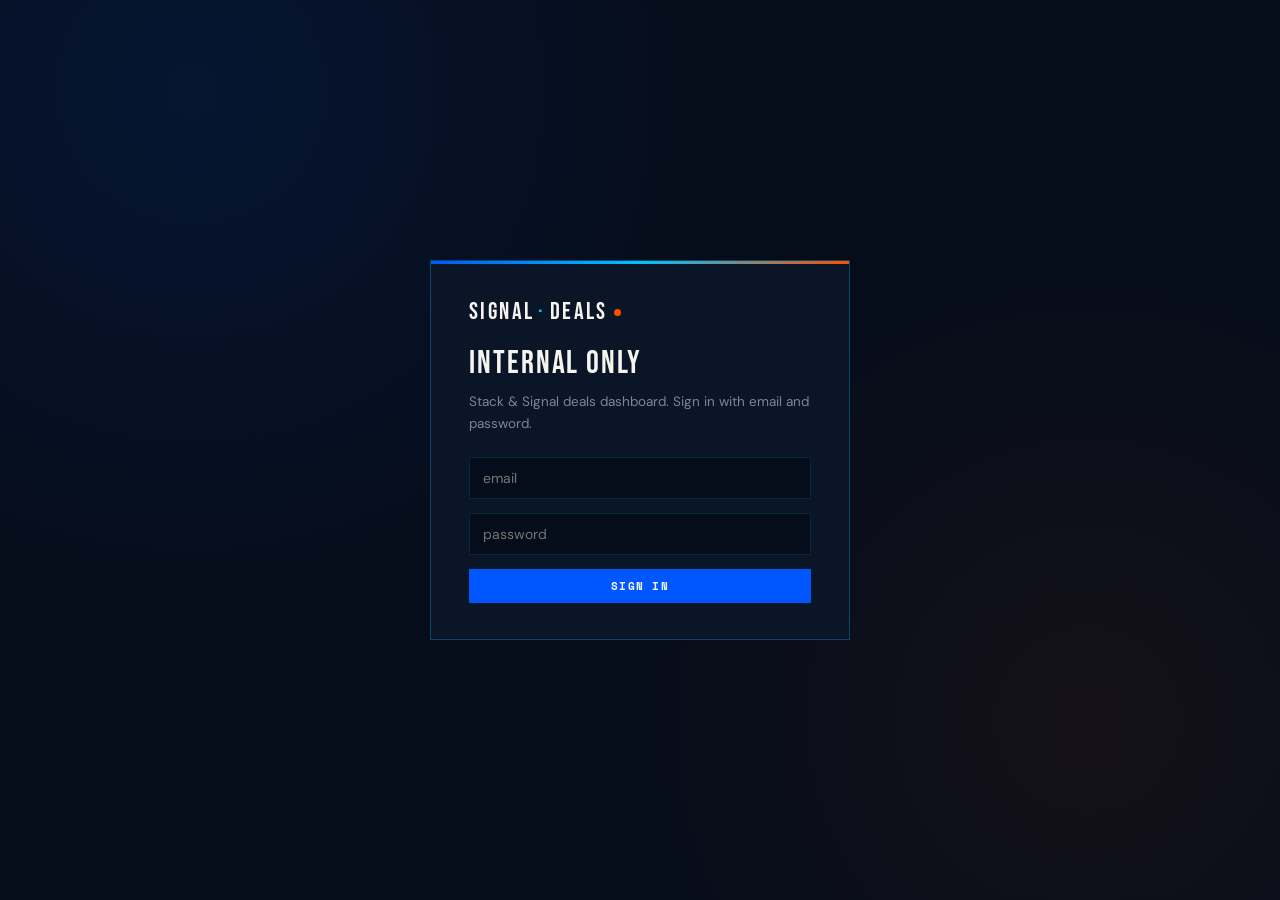
<file: dashboard.html>
<!doctype html>
<html lang="en">
<head>
<meta charset="utf-8" />
<meta name="viewport" content="width=device-width,initial-scale=1" />
<title>Signal · Deals Dashboard</title>
<meta name="robots" content="noindex,nofollow" />
<link rel="preconnect" href="https://fonts.googleapis.com" />
<link rel="preconnect" href="https://fonts.gstatic.com" crossorigin />
<link href="https://fonts.googleapis.com/css2?family=Bebas+Neue&family=DM+Sans:wght@300;400;500;600;700&family=Space+Mono:wght@400;700&display=swap" rel="stylesheet" />
<link rel="icon" href="data:image/svg+xml,<svg xmlns='http://www.w3.org/2000/svg' viewBox='0 0 32 32'><rect width='32' height='32' fill='%23060D1A'/><text y='24' font-size='22' fill='%2300C2FF'>S</text></svg>" />
<style>
  :root{
    --void:#060D1A;
    --navy:#0A1628;
    --navy-2:#0F1E36;
    --signal:#0057FF;
    --cyan:#00C2FF;
    --burn:#FF4D00;
    --offwhite:#F5F4EF;
    --muted:#7A8599;
    --line:rgba(0,194,255,.14);
    --line-strong:rgba(0,194,255,.28);
    --success:#39C26F;
    --danger:#E64545;
  }
  *{box-sizing:border-box;margin:0;padding:0}
  body{
    background:var(--void);color:var(--offwhite);
    font-family:'DM Sans',system-ui,sans-serif;
    -webkit-font-smoothing:antialiased;min-height:100vh;
    background-image:
      radial-gradient(circle at 15% 10%, rgba(0,87,255,.10), transparent 40%),
      radial-gradient(circle at 85% 80%, rgba(255,77,0,.06), transparent 35%);
  }
  .gate{min-height:100vh;display:flex;align-items:center;justify-content:center;padding:24px}
  .gate-card{
    background:var(--navy);border:1px solid var(--line-strong);
    padding:36px 38px;max-width:420px;width:100%;position:relative;
  }
  .gate-card::before{
    content:"";position:absolute;top:0;left:0;right:0;height:3px;
    background:linear-gradient(90deg,var(--signal),var(--cyan),var(--burn));
  }
  .logo{font-family:'Bebas Neue',sans-serif;font-size:24px;letter-spacing:.1em;color:var(--offwhite)}
  .logo .amp{color:var(--cyan);margin:0 4px}
  .logo .dot{display:inline-block;width:7px;height:7px;background:var(--burn);border-radius:50%;margin-left:6px;transform:translateY(-3px)}
  .gate-card .logo{margin-bottom:18px}
  .gate-card h1{
    font-family:'Bebas Neue',sans-serif;font-weight:400;font-size:32px;
    letter-spacing:.06em;text-transform:uppercase;color:var(--offwhite);margin-bottom:8px;
  }
  .gate-card p{font-size:13.5px;color:var(--muted);line-height:1.6;margin-bottom:22px}
  .gate-card input[type=email]{
    width:100%;padding:11px 13px;font-family:'DM Sans',sans-serif;font-size:14px;
    background:var(--void);border:1px solid var(--line);color:var(--offwhite);margin-bottom:14px;
  }
  .gate-card input:focus{outline:none;border-color:var(--cyan)}
  .gate-msg{
    margin-top:14px;padding:12px 14px;font-size:12.5px;line-height:1.5;
    border:1px solid var(--line);background:rgba(0,194,255,.06);color:var(--cyan);
  }
  .gate-msg.err{border-color:rgba(230,69,69,.3);background:rgba(230,69,69,.08);color:var(--danger)}
  .gate-msg.ok{border-color:rgba(57,194,111,.3);background:rgba(57,194,111,.08);color:var(--success)}

  button{
    cursor:pointer;border:none;
    font-family:'Space Mono',monospace;font-size:11px;font-weight:700;
    letter-spacing:.12em;text-transform:uppercase;padding:9px 14px;
    transition:transform .1s, background .15s;
  }
  button:hover{transform:translateY(-1px)}
  button:disabled{opacity:.5;cursor:not-allowed}
  .btn-primary{background:var(--signal);color:var(--offwhite);width:100%}
  .btn-primary:hover:not(:disabled){background:#0048d6}
  .btn-ghost{background:transparent;color:var(--cyan);border:1px solid var(--line-strong)}

  #app{display:none}
  #app.show{display:block}

  .topbar{
    background:var(--navy);border-bottom:1px solid var(--line);
    padding:18px 28px;display:flex;align-items:center;gap:24px;flex-wrap:wrap;
    position:sticky;top:0;z-index:10;
  }
  .topbar .crumbs{flex:1;font-family:'Space Mono',monospace;font-size:10.5px;letter-spacing:.12em;text-transform:uppercase;color:var(--muted)}
  .topbar .crumbs a{color:var(--cyan);text-decoration:none}
  .topbar .userchip{font-family:'Space Mono',monospace;font-size:10px;letter-spacing:.1em;color:var(--muted);display:flex;align-items:center;gap:6px}
  .topbar .userchip b{color:var(--cyan);font-weight:700}
  .topbar .userchip a{color:var(--burn);text-decoration:none}

  .wrap{padding:32px 28px 80px;max-width:1280px;margin:0 auto}

  .headline{
    font-family:'Bebas Neue',sans-serif;font-weight:400;
    font-size:64px;letter-spacing:.04em;text-transform:uppercase;
    line-height:.95;color:var(--offwhite);margin-bottom:8px;
  }
  .headline em{font-style:normal;color:var(--signal)}
  .sub{font-family:'Space Mono',monospace;font-size:11px;letter-spacing:.16em;text-transform:uppercase;color:var(--muted);margin-bottom:36px}
  .sub b{color:var(--cyan)}

  .kpi-grid{
    display:grid;grid-template-columns:repeat(auto-fit, minmax(220px, 1fr));
    gap:18px;margin-bottom:36px;
  }
  .kpi{
    background:var(--navy);border:1px solid var(--line);
    padding:22px 24px;position:relative;overflow:hidden;
  }
  .kpi::after{
    content:"";position:absolute;top:0;right:0;width:3px;height:100%;background:var(--signal);
  }
  .kpi.cyan::after{background:var(--cyan)}
  .kpi.burn::after{background:var(--burn)}
  .kpi.success::after{background:var(--success)}
  .kpi .lbl{
    font-family:'Space Mono',monospace;font-size:10px;letter-spacing:.18em;
    text-transform:uppercase;color:var(--muted);margin-bottom:8px;
  }
  .kpi .val{
    font-family:'Bebas Neue',sans-serif;font-size:46px;letter-spacing:.03em;
    color:var(--offwhite);line-height:1;
  }
  .kpi .delta{
    font-family:'Space Mono',monospace;font-size:11px;letter-spacing:.08em;
    color:var(--cyan);margin-top:8px;
  }

  .row{display:grid;grid-template-columns:1.4fr 1fr;gap:18px;margin-bottom:18px}
  @media (max-width:900px){.row{grid-template-columns:1fr}}

  .panel{
    background:var(--navy);border:1px solid var(--line);
    padding:22px 26px;position:relative;
  }
  .panel h2{
    font-family:'Bebas Neue',sans-serif;font-weight:400;font-size:20px;letter-spacing:.1em;
    text-transform:uppercase;color:var(--offwhite);margin-bottom:18px;
    padding-bottom:10px;border-bottom:1px solid var(--line);
    display:flex;align-items:center;gap:10px;justify-content:space-between;
  }
  .panel h2 .pill{
    font-family:'Space Mono',monospace;font-size:9.5px;letter-spacing:.14em;
    background:var(--void);color:var(--cyan);padding:3px 8px;font-weight:700;
  }

  .pipeline-list{display:flex;flex-direction:column;gap:8px}
  .pipeline-row{
    display:flex;align-items:center;gap:14px;padding:8px 0;
    border-bottom:1px dashed var(--line);
  }
  .pipeline-row:last-child{border-bottom:none}
  .pipeline-row .label{
    font-family:'Space Mono',monospace;font-size:10.5px;letter-spacing:.1em;
    text-transform:uppercase;color:var(--offwhite);min-width:130px;
  }
  .pipeline-row .bar{flex:1;height:8px;background:rgba(0,194,255,.08);position:relative;overflow:hidden}
  .pipeline-row .bar .fill{height:100%;background:var(--signal);transition:width .4s}
  .pipeline-row.demo .bar .fill{background:var(--cyan)}
  .pipeline-row.quote .bar .fill{background:#a855f7}
  .pipeline-row.negotiate .bar .fill{background:#fbbf24}
  .pipeline-row.onboarding .bar .fill{background:var(--burn)}
  .pipeline-row.live .bar .fill{background:var(--success)}
  .pipeline-row.paused .bar .fill{background:#94a3b8}
  .pipeline-row.lost .bar .fill{background:var(--danger)}
  .pipeline-row .count{
    font-family:'Space Mono',monospace;font-size:11px;color:var(--muted);
    min-width:30px;text-align:right;
  }

  .upcoming-list{display:flex;flex-direction:column;gap:10px;max-height:380px;overflow-y:auto}
  .upcoming{
    background:var(--navy-2);border-left:3px solid var(--cyan);
    padding:10px 14px;display:flex;justify-content:space-between;align-items:center;gap:10px;
  }
  .upcoming.overdue{border-left-color:var(--burn)}
  .upcoming.soon{border-left-color:#fbbf24}
  .upcoming .name{font-family:'Bebas Neue',sans-serif;font-size:15px;letter-spacing:.05em;color:var(--offwhite)}
  .upcoming .when{font-family:'Space Mono',monospace;font-size:10px;color:var(--muted);letter-spacing:.08em}
  .upcoming.overdue .when{color:var(--burn)}
  .upcoming.soon .when{color:#fbbf24}

  .service-grid{display:grid;grid-template-columns:repeat(2,1fr);gap:10px}
  .service{
    background:var(--navy-2);border:1px solid var(--line);padding:12px 14px;
  }
  .service .name{font-family:'Space Mono',monospace;font-size:10px;letter-spacing:.12em;text-transform:uppercase;color:var(--muted);margin-bottom:6px}
  .service .count{font-family:'Bebas Neue',sans-serif;font-size:28px;color:var(--offwhite);line-height:1}
  .service .bar{margin-top:8px;height:4px;background:rgba(0,194,255,.08)}
  .service .bar .fill{height:100%;background:var(--cyan);transition:width .4s}

  .recent-list{display:flex;flex-direction:column;gap:8px;max-height:380px;overflow-y:auto}
  .recent{
    display:flex;justify-content:space-between;align-items:center;
    padding:10px 0;border-bottom:1px dashed var(--line);gap:10px;
  }
  .recent:last-child{border-bottom:none}
  .recent .name{font-family:'Bebas Neue',sans-serif;font-size:14px;letter-spacing:.05em;color:var(--offwhite);line-height:1.1}
  .recent .sub{font-family:'Space Mono',monospace;font-size:9.5px;letter-spacing:.08em;color:var(--muted);margin-top:2px}
  .recent .money{font-family:'Space Mono',monospace;font-size:12px;color:var(--cyan);font-weight:700;white-space:nowrap}
  .recent .money.mrr{color:var(--burn)}

  .empty{color:var(--muted);font-family:'Space Mono',monospace;font-size:10.5px;letter-spacing:.1em;text-transform:uppercase;text-align:center;padding:30px 10px;border:1px dashed var(--line)}

  .quick-actions{
    display:flex;gap:10px;flex-wrap:wrap;margin-top:36px;
    padding:18px 22px;border:1px solid var(--line);background:rgba(0,87,255,.04);
  }
  .quick-actions .label{font-family:'Space Mono',monospace;font-size:10.5px;letter-spacing:.14em;text-transform:uppercase;color:var(--muted);align-self:center;margin-right:10px}
  .quick-actions a{
    font-family:'Space Mono',monospace;font-size:10.5px;letter-spacing:.12em;
    text-transform:uppercase;color:var(--cyan);text-decoration:none;
    padding:7px 12px;border:1px solid var(--line-strong);
  }
  .quick-actions a:hover{background:rgba(0,194,255,.08)}

</style>
</head>
<body>

<!-- GATE -->
<div class="gate" id="gate">
  <div class="gate-card">
    <div class="logo">SIGNAL<span class="amp">·</span>DEALS<span class="dot"></span></div>
    <h1>Internal Only</h1>
    <p>Stack &amp; Signal deals dashboard. Sign in with email and password.</p>
    <form id="loginForm" onsubmit="doAuth(event)">
      <input type="email" id="loginEmail" placeholder="email" required autocomplete="email" />
      <input type="password" id="loginPassword" placeholder="password" required minlength="6" autocomplete="current-password" style="width:100%;padding:11px 13px;font-family:'DM Sans',sans-serif;font-size:14px;background:var(--void);border:1px solid var(--line);color:var(--offwhite);margin-bottom:14px" />
      <button type="submit" class="btn-primary" id="loginBtn">Sign In</button>
    </form>
    <div id="gateMsg" class="gate-msg" style="display:none"></div>
  </div>
</div>

<!-- APP -->
<div id="app">

<div class="topbar">
  <div class="logo">SIGNAL<span class="amp">·</span>DEALS<span class="dot"></span></div>
  <div class="crumbs"><a href="/">Stack &amp; Signal</a> / Internal / Deals Dashboard</div>
  <span class="userchip">Signed in as <b id="userEmail">—</b> · <a href="#" onclick="signOut();return false">Sign out</a></span>
</div>

<div class="wrap">

  <h1 class="headline">Where the <em>signal</em> is.</h1>
  <p class="sub">Live business state · Last refresh <b id="lastRefresh">now</b></p>

  <!-- KPIs -->
  <div class="kpi-grid">
    <div class="kpi">
      <div class="lbl">MRR</div>
      <div class="val" id="kpiMrr">$0</div>
      <div class="delta" id="kpiMrrSub">— active clients</div>
    </div>
    <div class="kpi cyan">
      <div class="lbl">Pipeline Value</div>
      <div class="val" id="kpiPipeline">$0</div>
      <div class="delta" id="kpiPipelineSub">— in flight</div>
    </div>
    <div class="kpi burn">
      <div class="lbl">Active Clients</div>
      <div class="val" id="kpiActive">0</div>
      <div class="delta" id="kpiActiveSub">— paying right now</div>
    </div>
    <div class="kpi success">
      <div class="lbl">Annual Run Rate</div>
      <div class="val" id="kpiArr">$0</div>
      <div class="delta">MRR × 12</div>
    </div>
  </div>

  <!-- ROW 1 -->
  <div class="row">
    <div class="panel">
      <h2>Pipeline <span class="pill"><span id="totalCount">0</span> total</span></h2>
      <div class="pipeline-list" id="pipelineList"></div>
    </div>
    <div class="panel">
      <h2>Upcoming Check-Ins</h2>
      <div class="upcoming-list" id="upcomingList"></div>
    </div>
  </div>

  <!-- ROW 2 -->
  <div class="row">
    <div class="panel">
      <h2>Recent Activity</h2>
      <div class="recent-list" id="recentList"></div>
    </div>
    <div class="panel">
      <h2>Services Engaged</h2>
      <div class="service-grid" id="serviceGrid"></div>
    </div>
  </div>

  <div class="quick-actions">
    <span class="label">Quick Links</span>
    <a href="https://crm.stackandsignal.agency" target="_blank">Open CRM →</a>
    <a href="https://onboarding.stackandsignal.agency" target="_blank">Onboarding Form →</a>
    <a href="https://obx-proposal.vercel.app" target="_blank">Latest Proposal →</a>
  </div>

</div>

</div>

<script type="module">
import { createClient } from 'https://esm.sh/@supabase/supabase-js@2';

const SUPABASE_URL = 'https://edkflipzzfyfsdzdgoph.supabase.co';
const SUPABASE_KEY = 'sb_publishable__PgbZ3W83M-FZBlwySoc6w_dIj7dzFL';
const sb = createClient(SUPABASE_URL, SUPABASE_KEY);

let clients = [];
let currentUser = null;

const COLS = [
  { id:'demo', title:'Demo Sent', group:'pipeline' },
  { id:'quote', title:'Quote Sent', group:'pipeline' },
  { id:'negotiate', title:'Negotiating', group:'pipeline' },
  { id:'onboarding', title:'Onboarding', group:'active' },
  { id:'live', title:'Live', group:'active' },
  { id:'paused', title:'Paused', group:'active' },
  { id:'lost', title:'Lost / Churned', group:'archive' },
];

// AUTH
window.doAuth = async function(e){
  e.preventDefault();
  const email = document.getElementById('loginEmail').value.trim();
  const password = document.getElementById('loginPassword').value;
  const btn = document.getElementById('loginBtn');
  const msg = document.getElementById('gateMsg');
  btn.disabled = true; btn.textContent = 'Signing in...';
  const { error } = await sb.auth.signInWithPassword({ email, password });
  btn.disabled = false; btn.textContent = 'Sign In';
  if (error){ msg.className='gate-msg err'; msg.textContent=error.message; msg.style.display='block'; }
};
window.signOut = async function(){ await sb.auth.signOut(); location.reload(); };

async function checkAuth(){
  const { data } = await sb.auth.getSession();
  if (data.session){
    currentUser = data.session.user;
    document.getElementById('gate').style.display = 'none';
    document.getElementById('app').classList.add('show');
    document.getElementById('userEmail').textContent = currentUser.email;
    await load();
  } else {
    document.getElementById('gate').style.display = 'flex';
    document.getElementById('app').classList.remove('show');
  }
}
sb.auth.onAuthStateChange((event) => {
  if (event === 'SIGNED_IN' || event === 'INITIAL_SESSION' || event === 'TOKEN_REFRESHED') checkAuth();
  if (event === 'SIGNED_OUT') location.reload();
});

async function load(){
  const { data, error } = await sb.from('ss_clients').select('*');
  if (error){ alert('Load: ' + error.message); return; }
  clients = data || [];
  render();
}

function render(){
  let mrr=0, pipelineVal=0, active=0;
  clients.forEach(c => {
    const col = COLS.find(x => x.id === c.status);
    if (!col) return;
    if (col.group === 'pipeline'){
      pipelineVal += (Number(c.one_time)||0) + (Number(c.monthly)||0)*12;
    } else if (col.group === 'active' && c.status !== 'paused'){
      active++;
      mrr += Number(c.monthly)||0;
    }
  });

  document.getElementById('kpiMrr').textContent = '$' + mrr.toLocaleString();
  document.getElementById('kpiMrrSub').textContent = active + ' active client' + (active===1?'':'s');
  document.getElementById('kpiPipeline').textContent = '$' + pipelineVal.toLocaleString();
  const pipelineCount = clients.filter(c => {
    const col = COLS.find(x => x.id === c.status); return col && col.group === 'pipeline';
  }).length;
  document.getElementById('kpiPipelineSub').textContent = pipelineCount + ' deal' + (pipelineCount===1?'':'s') + ' in flight';
  document.getElementById('kpiActive').textContent = active;
  const allActiveCount = clients.filter(c => {
    const col = COLS.find(x => x.id === c.status); return col && col.group === 'active';
  }).length;
  document.getElementById('kpiActiveSub').textContent = allActiveCount === active ? 'all paying' : (allActiveCount - active) + ' paused';
  document.getElementById('kpiArr').textContent = '$' + (mrr*12).toLocaleString();

  // Pipeline bar chart
  const maxCount = Math.max(1, ...COLS.map(col => clients.filter(c => c.status === col.id).length));
  const pl = document.getElementById('pipelineList');
  pl.innerHTML = '';
  COLS.forEach(col => {
    const count = clients.filter(c => c.status === col.id).length;
    const pct = (count / maxCount) * 100;
    const row = document.createElement('div');
    row.className = 'pipeline-row ' + col.id;
    row.innerHTML = `
      <div class="label">${col.title}</div>
      <div class="bar"><div class="fill" style="width:${pct}%"></div></div>
      <div class="count">${count}</div>
    `;
    pl.appendChild(row);
  });
  document.getElementById('totalCount').textContent = clients.length;

  // Upcoming check-ins
  const upcomingList = document.getElementById('upcomingList');
  const today = new Date(); today.setHours(0,0,0,0);
  const upcoming = clients
    .filter(c => c.next_checkin)
    .map(c => ({ c, diff: Math.round((new Date(c.next_checkin) - today) / 86400000) }))
    .sort((a,b) => a.diff - b.diff)
    .slice(0, 8);
  if (!upcoming.length){
    upcomingList.innerHTML = '<div class="empty">No upcoming check-ins</div>';
  } else {
    upcomingList.innerHTML = upcoming.map(({c, diff}) => {
      let cls = '', label = '';
      if (diff < 0){ cls='overdue'; label=`Overdue ${-diff}d`; }
      else if (diff === 0){ cls='soon'; label='Today'; }
      else if (diff <= 7){ cls='soon'; label=`In ${diff}d`; }
      else { label = new Date(c.next_checkin).toLocaleDateString(); }
      return `<div class="upcoming ${cls}">
        <div><div class="name">${escapeHtml(c.name)}</div></div>
        <div class="when">${label}</div>
      </div>`;
    }).join('');
  }

  // Recent activity
  const recentList = document.getElementById('recentList');
  const recent = [...clients].sort((a,b) => new Date(b.updated_at) - new Date(a.updated_at)).slice(0, 8);
  if (!recent.length){
    recentList.innerHTML = '<div class="empty">No clients yet — add some in the CRM</div>';
  } else {
    recentList.innerHTML = recent.map(c => {
      const col = COLS.find(x => x.id === c.status);
      const isActive = col && col.group === 'active';
      const money = isActive && c.monthly
        ? `<span class="money mrr">$${Number(c.monthly).toLocaleString()}/mo</span>`
        : (c.one_time ? `<span class="money">$${Number(c.one_time).toLocaleString()}</span>` : '<span class="money" style="color:var(--muted)">—</span>');
      return `<div class="recent">
        <div>
          <div class="name">${escapeHtml(c.name)}</div>
          <div class="sub">${col ? col.title : c.status} · updated ${timeAgo(c.updated_at)}</div>
        </div>
        ${money}
      </div>`;
    }).join('');
  }

  // Services breakdown
  const sg = document.getElementById('serviceGrid');
  const services = ['redesign','new_build','hosting','seo','ads','email'];
  const labels = {redesign:'Redesigns',new_build:'New Builds',hosting:'Hosting',seo:'SEO',ads:'Ads',email:'Email Mktg'};
  const counts = {};
  services.forEach(s => counts[s] = clients.filter(c => (c.scope||[]).includes(s)).length);
  const maxSvc = Math.max(1, ...Object.values(counts));
  sg.innerHTML = services.map(s => {
    const pct = (counts[s] / maxSvc) * 100;
    return `<div class="service">
      <div class="name">${labels[s]}</div>
      <div class="count">${counts[s]}</div>
      <div class="bar"><div class="fill" style="width:${pct}%"></div></div>
    </div>`;
  }).join('');

  document.getElementById('lastRefresh').textContent = new Date().toLocaleTimeString();
}

function escapeHtml(s){ return String(s||'').replace(/[&<>"']/g, m => ({'&':'&amp;','<':'&lt;','>':'&gt;','"':'&quot;',"'":'&#39;'}[m])); }
function timeAgo(iso){
  if (!iso) return 'recently';
  const diff = (Date.now() - new Date(iso)) / 1000;
  if (diff < 60) return 'just now';
  if (diff < 3600) return Math.floor(diff/60) + 'm ago';
  if (diff < 86400) return Math.floor(diff/3600) + 'h ago';
  return Math.floor(diff/86400) + 'd ago';
}

checkAuth();
// Auto refresh every 60s
setInterval(() => { if (currentUser) load(); }, 60000);
</script>

</body>
</html>
</file>
